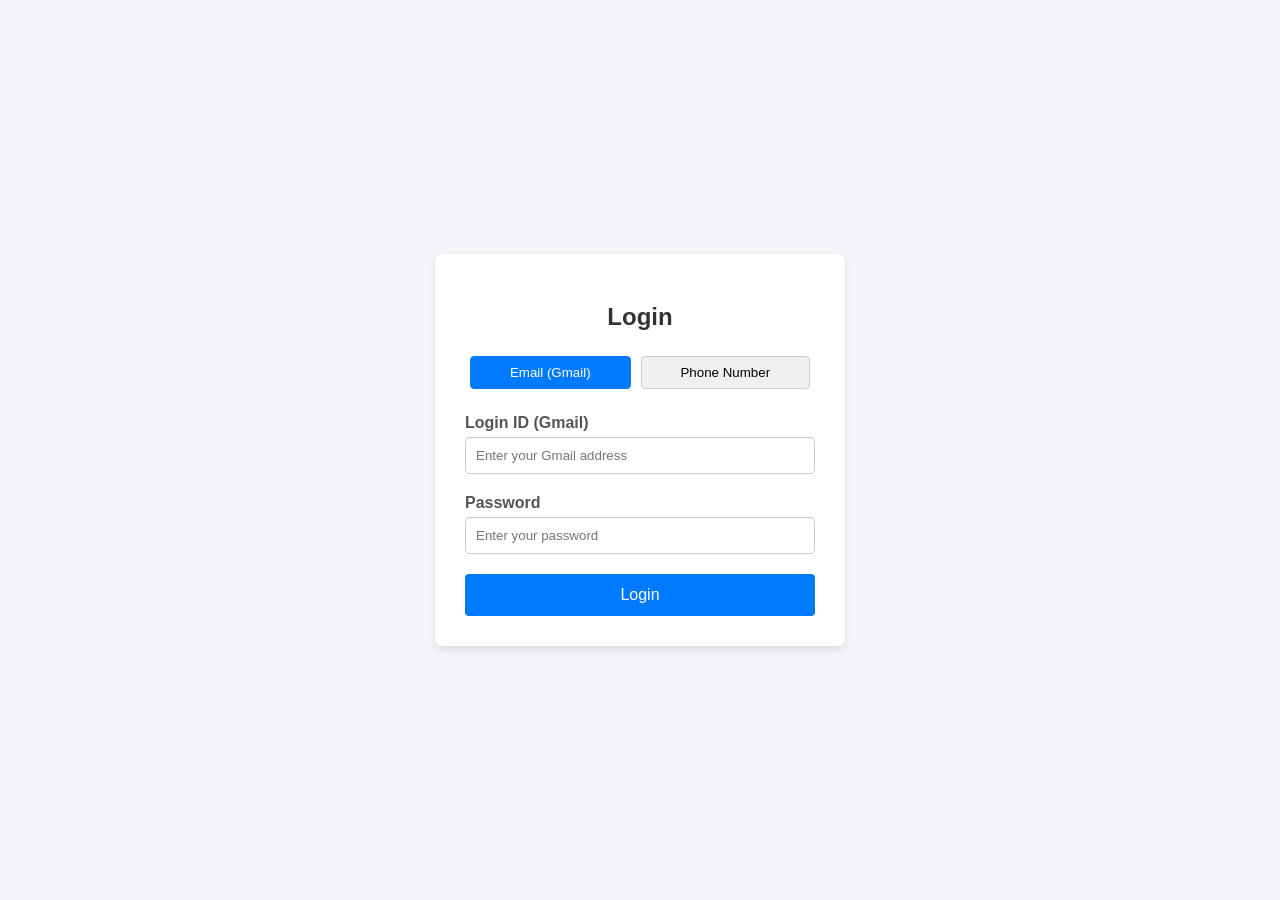
<file: index.html>
<!DOCTYPE html>
<html lang="en">
<head>
    <meta charset="UTF-8">
    <meta name="viewport" content="width=device-width, initial-scale=1.0">
    <title>Login Page</title>
    <link rel="stylesheet" href="css/style.css">
</head>
<body>

    <div class="login-container">
        <h2>Login</h2>
        <form id="loginForm">

            <div class="toggle-container">
                <button type="button" id="toggleEmail" class="active">Email (Gmail)</button>
                <button type="button" id="togglePhone">Phone Number</button>
            </div>

            <div class="input-group">
                <label for="loginId" id="loginIdLabel">Login ID (Gmail)</label>
                <input type="email" 
                       id="loginId" 
                       name="loginId" 
                       placeholder="Enter your Gmail address" 
                       required>
                <small id="errorText" class="error"></small>
            </div>

            <div class="input-group">
                <label for="password">Password</label>
                <input type="password" 
                       id="password" 
                       name="password" 
                       placeholder="Enter your password" 
                       required>
            </div>
            
            <button type="submit" class="login-button">Login</button>

        </form>
    </div>

   <script src="js/script.js"></script>
</body>
</html>
</file>
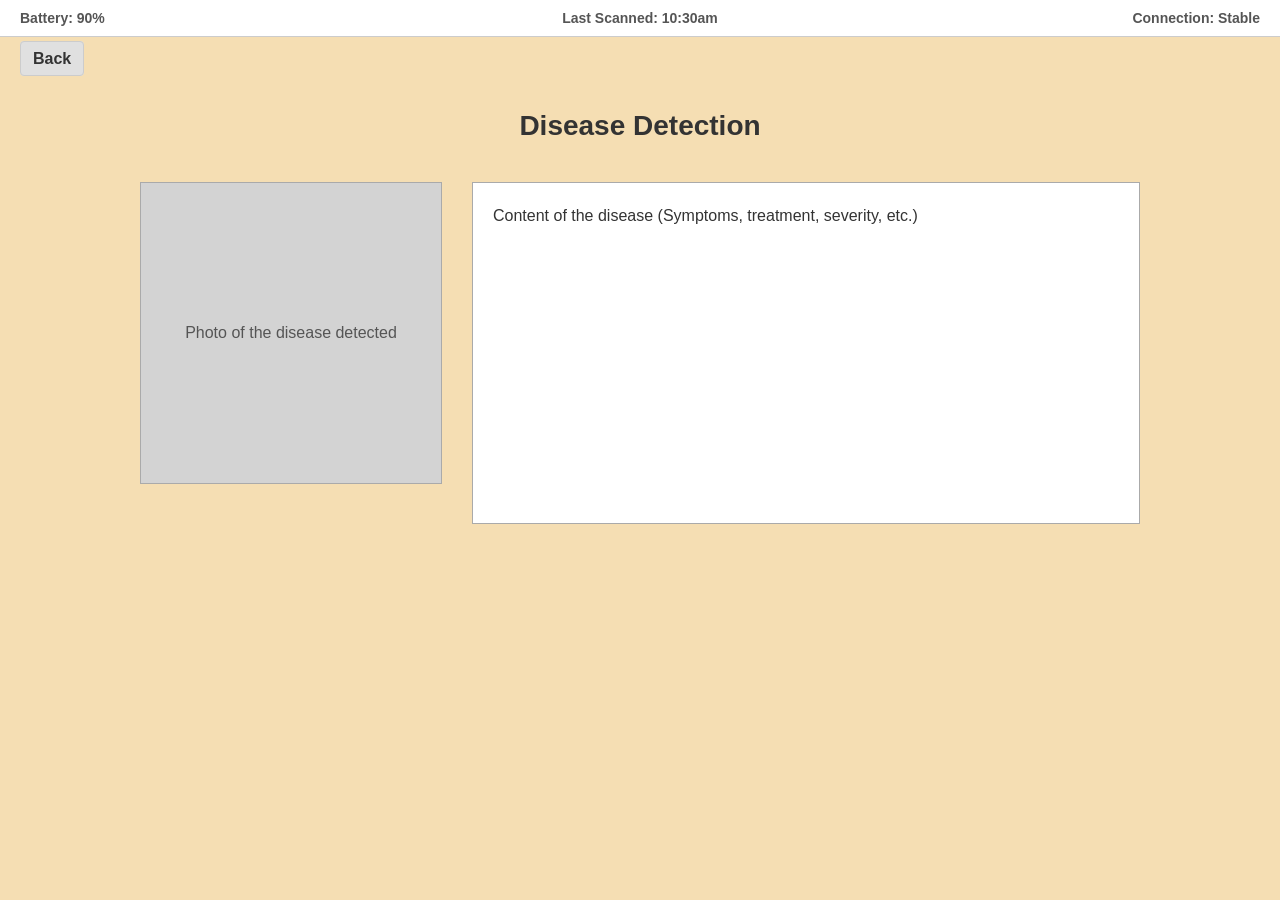
<file: disease_detection.html>
<!DOCTYPE html>
<html lang="en">
<head>
    <meta charset="UTF-8">
    <meta name="viewport" content="width=device-width, initial-scale=1.0">
    <title>Disease Detection</title>
    <link rel="stylesheet" href="css/disease_detection.css">
</head>
<body>

    <header class="status-bar">
        <div class="status-left">
            <span class="battery-status">Battery: 90%</span>
        </div>
        <div class="status-center">
            <span class="scan-time">Last Scanned: 10:30am</span>
        </div>
        <div class="status-right">
            <span class="connection-status">Connection: Stable</span>
        </div>
    </header>

    <div class="back-container">
        <a href="dashboard.html" class="back-button">Back</a>
    </div>

    <main class="detection-content">
        <h2>Disease Detection</h2>
        
        <div class="detection-container">
            <div class="photo-box">
                Photo of the disease detected
                </div>

            <div class="content-box">
                Content of the disease (Symptoms, treatment, severity, etc.)
            </div>
        </div>
    </main>

</body>
</html>
</file>
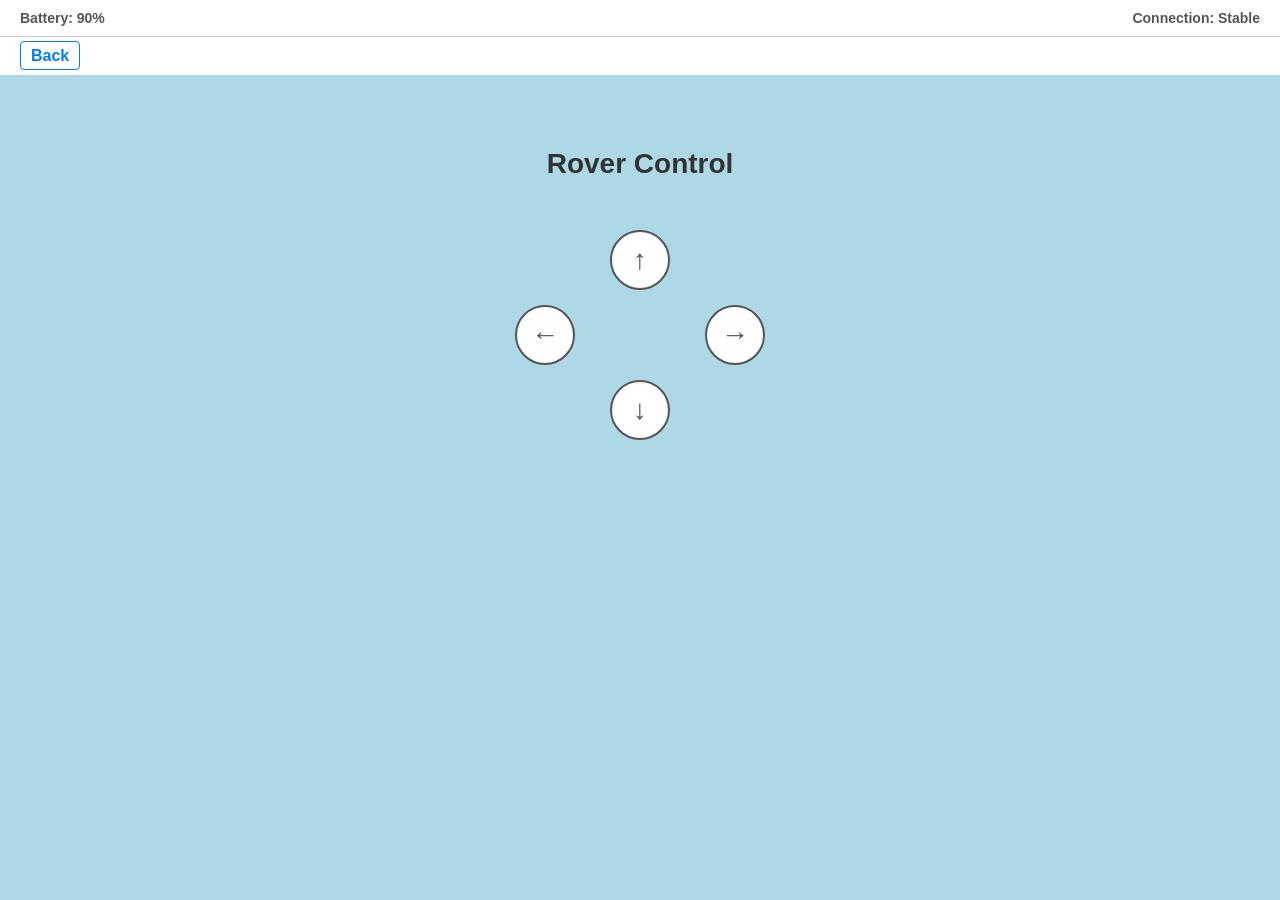
<file: rover_control.html>
<!DOCTYPE html>
<html lang="en">
<head>
    <meta charset="UTF-8">
    <meta name="viewport" content="width=device-width, initial-scale=1.0">
    <title>Rover Control</title>
    <link rel="stylesheet" href="css/rover_control.css"> 
</head>
<body>

    <header class="status-bar">
        <div class="status-left">
            <span class="battery-status">Battery: 90%</span>
        </div>
        <div class="status-right">
            <span class="connection-status">Connection: Stable</span>
        </div>
    </header>

    <div class="back-container">
        <a href="dashboard.html" class="back-button">Back</a>
    </div>

    <main class="control-content">
        <h2>Rover Control</h2>
        
        <div class="dpad-container">
            <button class="dpad-button up" id="forward-btn">&uarr;</button>
            
            <div class="dpad-middle-row">
                <button class="dpad-button left" id="left-btn">&larr;</button>
                
                <div class="dpad-spacer"></div> 
                
                <button class="dpad-button right" id="right-btn">&rarr;</button>
            </div>
            
            <button class="dpad-button down" id="backward-btn">&darr;</button>
        </div>
    </main>
</body>
</html>
</file>
<file: css/style.css>
body {
    font-family: Arial, sans-serif;
    display: flex;
    justify-content: center;
    align-items: center;
    min-height: 100vh;
    margin: 0;
    background-color: #f4f4f9;
}

.login-container {
    background-color: #fff;
    padding: 30px;
    border-radius: 8px;
    box-shadow: 0 4px 8px rgba(0, 0, 0, 0.1);
    width: 350px;
    text-align: center;
}

h2 {
    color: #333;
    margin-bottom: 25px;
}

.input-group {
    margin-bottom: 20px;
    text-align: left;
}

label {
    display: block;
    margin-bottom: 5px;
    font-weight: bold;
    color: #555;
}

input[type="email"],
input[type="tel"],
input[type="password"] {
    width: 100%;
    padding: 10px;
    border: 1px solid #ccc;
    border-radius: 4px;
    box-sizing: border-box; 
}

.login-button {
    width: 100%;
    padding: 12px;
    background-color: #007bff;
    color: white;
    border: none;
    border-radius: 4px;
    cursor: pointer;
    font-size: 16px;
    transition: background-color 0.3s;
}

.login-button:hover {
    background-color: #0056b3;
}

/* Toggle Styling */
.toggle-container {
    display: flex;
    justify-content: space-between;
    margin-bottom: 25px;
}

.toggle-container button {
    padding: 8px 15px;
    border: 1px solid #ccc;
    background-color: #f0f0f0;
    cursor: pointer;
    flex-grow: 1;
    margin: 0 5px;
    border-radius: 4px;
}

.toggle-container button.active {
    background-color: #007bff;
    color: white;
    border-color: #007bff;
}

/* Validation Error Styling */
.error {
    color: red;
    font-size: 12px;
    display: block;
    margin-top: 5px;
}
</file>
<file: css/disease_detection.css>
body {
    font-family: Arial, sans-serif;
    margin: 0;
    padding: 0;
    background-color: #f4f4f9; 
    color: #333;
    display: flex;
    flex-direction: column;
    min-height: 100vh;
}

/* --- Status Bar Styling (Modified to include center content) --- */
.status-bar {
    background-color: #fff;
    padding: 10px 20px;
    display: flex;
    justify-content: space-between;
    align-items: center;
    border-bottom: 1px solid #ccc;
    font-size: 14px;
    color: #555;
}

.status-left, .status-right, .status-center {
    font-weight: bold;
}
/* Ensure the left/center/right elements distribute space nicely */
.status-left { flex-basis: 30%; text-align: left; }
.status-center { flex-basis: 40%; text-align: center; }
.status-right { flex-basis: 30%; text-align: right; }


/* --- Back Button Styling --- */
.back-container {
    /* Using absolute positioning to place the back button according to the image,
       and removing the background since the status bar and content area handle it. */
    position: absolute;
    top: 50px; /* Position it below the status bar */
    left: 20px;
    z-index: 10;
}

.back-button {
    text-decoration: none;
    color: #333; /* Darker color for back button */
    font-weight: bold;
    padding: 8px 12px;
    background-color: #e0e0e0; /* Light button background as seen in the image */
    border: 1px solid #ccc;
    border-radius: 4px;
    transition: background-color 0.2s;
}

.back-button:hover {
    background-color: #ccc;
}


/* --- Main Content Styling (Yellow/Tan Background) --- */
.detection-content {
    flex-grow: 1; 
    background-color: #F5DEB3; /* Yellow/Tan color matching the image (Wheat/Tan color) */
    display: flex;
    flex-direction: column;
    align-items: center;
    padding: 20px;
    padding-top: 50px; 
    text-align: center;
}

h2 {
    font-size: 28px;
    margin-bottom: 40px;
    color: #333;
}

.detection-container {
    display: flex;
    gap: 30px;
    width: 90%;
    max-width: 1000px;
    align-items: flex-start; 
}

.photo-box {
    width: 300px;
    height: 300px;
    background-color: #d3d3d3; /* Light gray box for the photo placeholder */
    display: flex;
    justify-content: center;
    align-items: center;
    text-align: center;
    color: #555;
    border: 1px solid #aaa;
    flex-shrink: 0; 
}

.content-box {
    flex-grow: 1; 
    min-height: 300px;
    background-color: #fff; /* White background for the content */
    padding: 20px;
    border: 1px solid #aaa;
    text-align: left;
    line-height: 1.6;
    color: #333;
}
</file>
<file: css/rover_control.css>
body {
    font-family: Arial, sans-serif;
    margin: 0;
    padding: 0;
    background-color: #f4f4f9; 
    color: #333;
    display: flex;
    flex-direction: column;
    min-height: 100vh;
}

/* --- Status Bar Styling --- */
.status-bar {
    background-color: #fff; /* White background for the status bar */
    padding: 10px 20px;
    display: flex;
    justify-content: space-between;
    align-items: center;
    border-bottom: 1px solid #ccc;
    font-size: 14px;
    color: #555;
}

.status-left, .status-right {
    font-weight: bold;
}

/* --- Back Button Styling --- */
.back-container {
    padding: 10px 20px;
    background-color: #fff; /* Match background for clean look */
}

.back-button {
    text-decoration: none;
    color: #007BFF;
    font-weight: bold;
    padding: 5px 10px;
    border: 1px solid #007BFF;
    border-radius: 4px;
    transition: background-color 0.2s;
}

.back-button:hover {
    background-color: #e6f0ff;
}

/* --- Main Control Content Styling (Light Blue/Cyan) --- */
.control-content {
    flex-grow: 1; 
    background-color: #ADD8E6; /* Light Blue/Cyan color matching image */
    display: flex;
    flex-direction: column;
    align-items: center;
    text-align: center;
    padding-top: 50px;
}

h2 {
    font-size: 28px;
    margin-bottom: 50px;
    color: #333;
}

/* --- Directional Control Pad (D-Pad) Styling --- */
.dpad-container {
    display: grid;
    grid-template-columns: 1fr auto 1fr; /* Left, Center, Right */
    grid-template-rows: auto auto auto;
    gap: 15px;
    width: 250px; 
}

.dpad-button {
    width: 60px;
    height: 60px;
    border-radius: 50%; /* Make them circular */
    border: 2px solid #555;
    background-color: #fff;
    font-size: 28px;
    cursor: pointer;
    color: #555;
    transition: background-color 0.1s, transform 0.1s;
    display: flex;
    justify-content: center;
    align-items: center;
    /* Remove default button focus outline */
    outline: none; 
}

.dpad-button:hover {
    background-color: #ddd;
    transform: scale(1.05);
}

/* Position buttons in the grid */
.up {
    grid-column: 2;
    grid-row: 1;
}

.dpad-middle-row {
    grid-column: 1 / span 3; /* Span all three columns */
    grid-row: 2;
    display: flex;
    justify-content: space-between;
}

.down {
    grid-column: 2;
    grid-row: 3;
}

/* Spacer is just for alignment on the middle row */
.dpad-spacer {
    width: 60px; /* Same width as buttons to keep spacing balanced */
    height: 60px;
}
</file>
